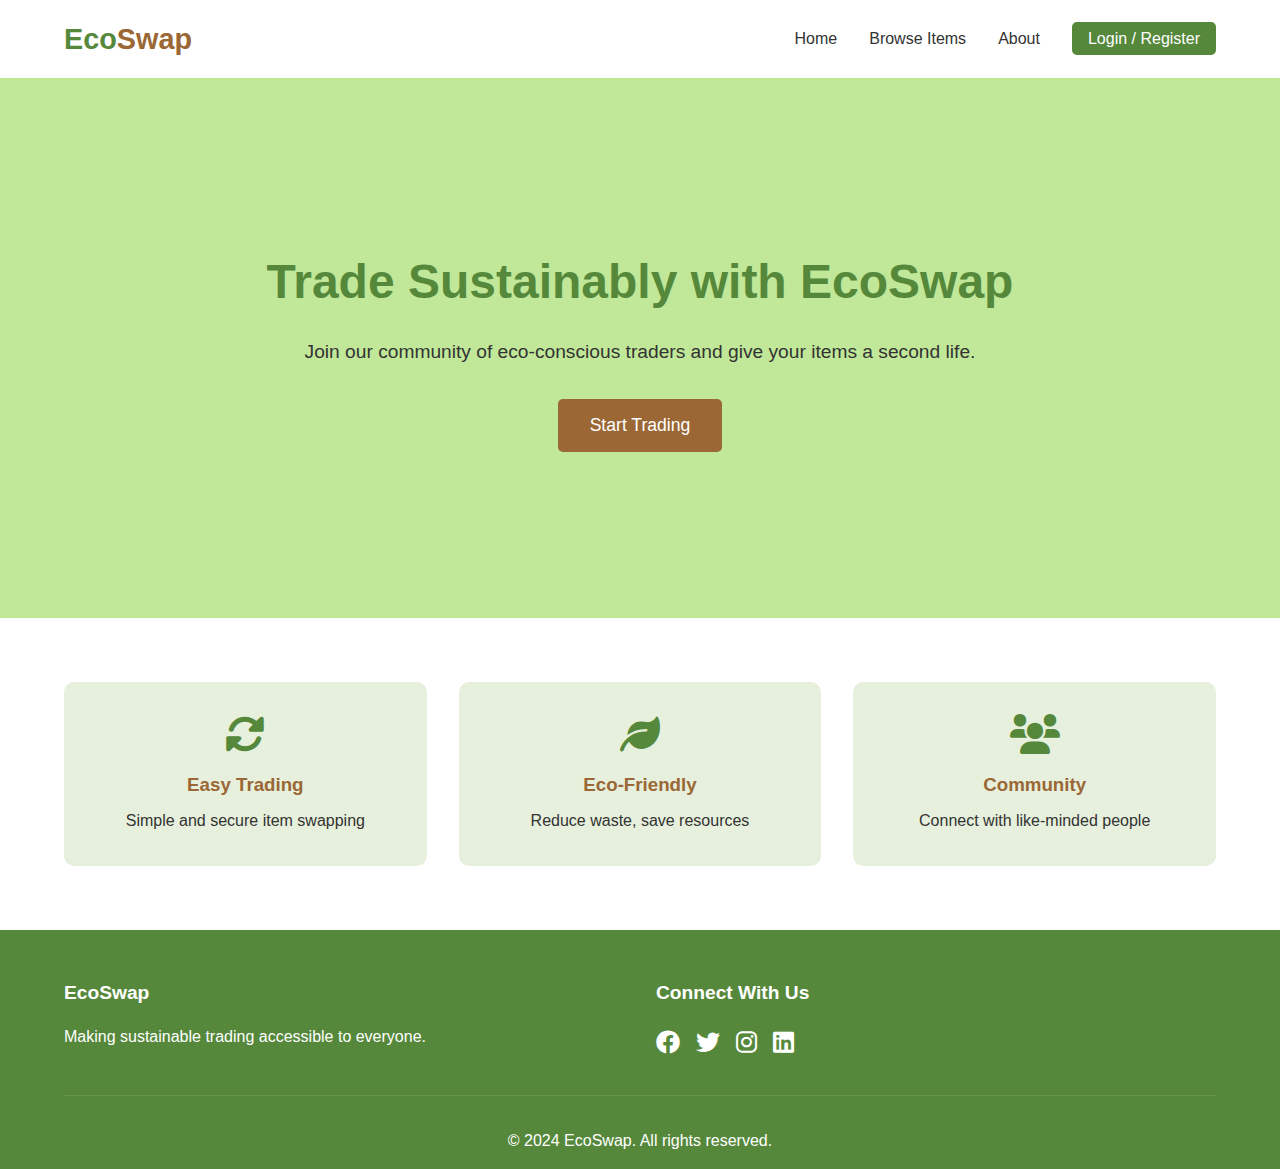
<file: index.html>
<!DOCTYPE html>
<html lang="en">
<head>
    <meta charset="UTF-8">
    <meta name="viewport" content="width=device-width, initial-scale=1.0">
    <title>EcoSwap - Sustainable Bartering Platform</title>
    <link rel="stylesheet" href="styles.css">
    <link rel="stylesheet" href="https://cdnjs.cloudflare.com/ajax/libs/font-awesome/6.0.0/css/all.min.css">
</head>
<body>
    <nav class="navbar">
        <div class="nav-brand">
            <a href="/">
                <span class="eco">Eco</span><span class="swap">Swap</span>
            </a>
        </div>
        <ul class="nav-links">
            <li><a href="/" class="active">Home</a></li>
            <li><a href="/browse">Browse Items</a></li>
            <li><a href="/about">About</a></li>
            <li><a href="/login" class="login-btn">Login / Register</a></li>
        </ul>
    </nav>

    <main>
        <section class="hero">
            <div class="hero-content">
                <h1>Trade Sustainably with EcoSwap</h1>
                <p>Join our community of eco-conscious traders and give your items a second life.</p>
                <button class="cta-button">Start Trading</button>
            </div>
        </section>

        <section class="features">
            <div class="feature-card">
                <i class="fas fa-sync-alt"></i>
                <h3>Easy Trading</h3>
                <p>Simple and secure item swapping</p>
            </div>
            <div class="feature-card">
                <i class="fas fa-leaf"></i>
                <h3>Eco-Friendly</h3>
                <p>Reduce waste, save resources</p>
            </div>
            <div class="feature-card">
                <i class="fas fa-users"></i>
                <h3>Community</h3>
                <p>Connect with like-minded people</p>
            </div>
        </section>
    </main>

    <footer>
        <div class="footer-content">
            <div class="footer-section">
                <h4>EcoSwap</h4>
                <p>Making sustainable trading accessible to everyone.</p>
            </div>
            <div class="footer-section">
                <h4>Connect With Us</h4>
                <div class="social-links">
                    <a href="#"><i class="fab fa-facebook"></i></a>
                    <a href="#"><i class="fab fa-twitter"></i></a>
                    <a href="#"><i class="fab fa-instagram"></i></a>
                    <a href="#"><i class="fab fa-linkedin"></i></a>
                </div>
            </div>
        </div>
        <div class="footer-bottom">
            <p>&copy; 2024 EcoSwap. All rights reserved.</p>
        </div>
    </footer>
</body>
</html>
</file>
<file: styles.css>
/* Reset and base styles */
* {
    margin: 0;
    padding: 0;
    box-sizing: border-box;
}

body {
    font-family: 'Segoe UI', Tahoma, Geneva, Verdana, sans-serif;
    background-color: #E6F0DC;
    color: #333;
    line-height: 1.6;
}

/* Navbar styles */
.navbar {
    background-color: #fff;
    padding: 1rem 5%;
    display: flex;
    justify-content: space-between;
    align-items: center;
    box-shadow: 0 2px 4px rgba(0, 0, 0, 0.1);
}

.nav-brand a {
    text-decoration: none;
    font-size: 1.8rem;
    font-weight: bold;
}

.eco {
    color: #55883B;
}

.swap {
    color: #9A6735;
}

.nav-links {
    display: flex;
    list-style: none;
    gap: 2rem;
    align-items: center;
}

.nav-links a {
    text-decoration: none;
    color: #333;
    font-weight: 500;
    transition: color 0.3s ease;
}

.nav-links a:hover {
    color: #55883B;
}

.login-btn {
    background-color: #55883B;
    color: white !important;
    padding: 0.5rem 1rem;
    border-radius: 5px;
    transition: background-color 0.3s ease;
}

.login-btn:hover {
    background-color: #446c2f;
}

/* Hero section */
.hero {
    background-color: #C1E899;
    padding: 5rem 5%;
    text-align: center;
    min-height: 60vh;
    display: flex;
    align-items: center;
    justify-content: center;
}

.hero-content {
    max-width: 800px;
    margin: 0 auto;
}

.hero h1 {
    font-size: 3rem;
    color: #55883B;
    margin-bottom: 1rem;
}

.hero p {
    font-size: 1.2rem;
    color: #333;
    margin-bottom: 2rem;
}

.cta-button {
    background-color: #9A6735;
    color: white;
    border: none;
    padding: 1rem 2rem;
    font-size: 1.1rem;
    border-radius: 5px;
    cursor: pointer;
    transition: background-color 0.3s ease;
}

.cta-button:hover {
    background-color: #7d542b;
}

/* Features section */
.features {
    padding: 4rem 5%;
    display: grid;
    grid-template-columns: repeat(auto-fit, minmax(250px, 1fr));
    gap: 2rem;
    background-color: white;
}

.feature-card {
    text-align: center;
    padding: 2rem;
    border-radius: 10px;
    background-color: #E6F0DC;
    transition: transform 0.3s ease;
}

.feature-card:hover {
    transform: translateY(-5px);
}

.feature-card i {
    font-size: 2.5rem;
    color: #55883B;
    margin-bottom: 1rem;
}

.feature-card h3 {
    color: #9A6735;
    margin-bottom: 0.5rem;
}

/* Footer styles */
footer {
    background-color: #55883B;
    color: white;
    padding: 3rem 5% 1rem;
}

.footer-content {
    display: grid;
    grid-template-columns: repeat(auto-fit, minmax(250px, 1fr));
    gap: 2rem;
    margin-bottom: 2rem;
}

.footer-section h4 {
    margin-bottom: 1rem;
    font-size: 1.2rem;
}

.social-links {
    display: flex;
    gap: 1rem;
}

.social-links a {
    color: white;
    font-size: 1.5rem;
    transition: color 0.3s ease;
}

.social-links a:hover {
    color: #C1E899;
}

.footer-bottom {
    text-align: center;
    padding-top: 2rem;
    border-top: 1px solid rgba(255, 255, 255, 0.1);
}

/* Responsive design */
@media (max-width: 768px) {
    .nav-links {
        display: none;
    }
    
    .hero h1 {
        font-size: 2rem;
    }
    
    .hero p {
        font-size: 1rem;
    }
}

/* Authentication Pages */
.auth-container {
    min-height: 100vh;
    display: flex;
    align-items: center;
    justify-content: center;
    background-color: #E6F0DC;
    padding: 2rem;
}

.auth-box {
    background: white;
    border-radius: 10px;
    box-shadow: 0 4px 6px rgba(0, 0, 0, 0.1);
    padding: 2rem;
    width: 100%;
    max-width: 400px;
}

.auth-box h1 {
    color: #55883B;
    text-align: center;
    margin-bottom: 1.5rem;
    font-size: 1.8rem;
}

.auth-description {
    text-align: center;
    color: #666;
    margin-bottom: 1.5rem;
}

.auth-form {
    display: flex;
    flex-direction: column;
    gap: 1.5rem;
}

.form-group {
    display: flex;
    flex-direction: column;
    gap: 0.5rem;
}

.form-group label {
    color: #333;
    font-weight: 500;
}

.form-group input {
    padding: 0.75rem;
    border: 1px solid #ddd;
    border-radius: 5px;
    font-size: 1rem;
    transition: border-color 0.3s ease;
}

.form-group input:focus {
    border-color: #55883B;
    outline: none;
}

.form-help {
    font-size: 0.9rem;
    color: #666;
}

.form-actions {
    display: flex;
    justify-content: center;
    margin-top: 1rem;
}

.btn {
    padding: 0.75rem 2rem;
    border: none;
    border-radius: 5px;
    font-size: 1rem;
    cursor: pointer;
    transition: all 0.3s ease;
}

.btn-primary {
    background: #55883B;
    color: white;
}

.btn-primary:hover {
    background: #446c2f;
}

.auth-links {
    text-align: center;
    margin-top: 1.5rem;
    color: #666;
}

.auth-links a {
    color: #55883B;
    text-decoration: none;
    transition: color 0.3s ease;
}

.auth-links a:hover {
    color: #446c2f;
}

.separator {
    margin: 0 0.5rem;
    color: #ddd;
}

.alert {
    padding: 1rem;
    border-radius: 5px;
    margin-bottom: 1.5rem;
    text-align: center;
}

.alert-error {
    background: #ffebee;
    color: #c62828;
    border: 1px solid #ffcdd2;
}

.alert-success {
    background: #C1E899;
    color: #2e7d32;
    border: 1px solid #a5d6a7;
}

.alert a {
    color: inherit;
    text-decoration: underline;
}

/* Responsive Design */
@media (max-width: 480px) {
    .auth-container {
        padding: 1rem;
    }

    .auth-box {
        padding: 1.5rem;
    }

    .auth-box h1 {
        font-size: 1.5rem;
    }

    .btn {
        width: 100%;
    }
}
</file>
